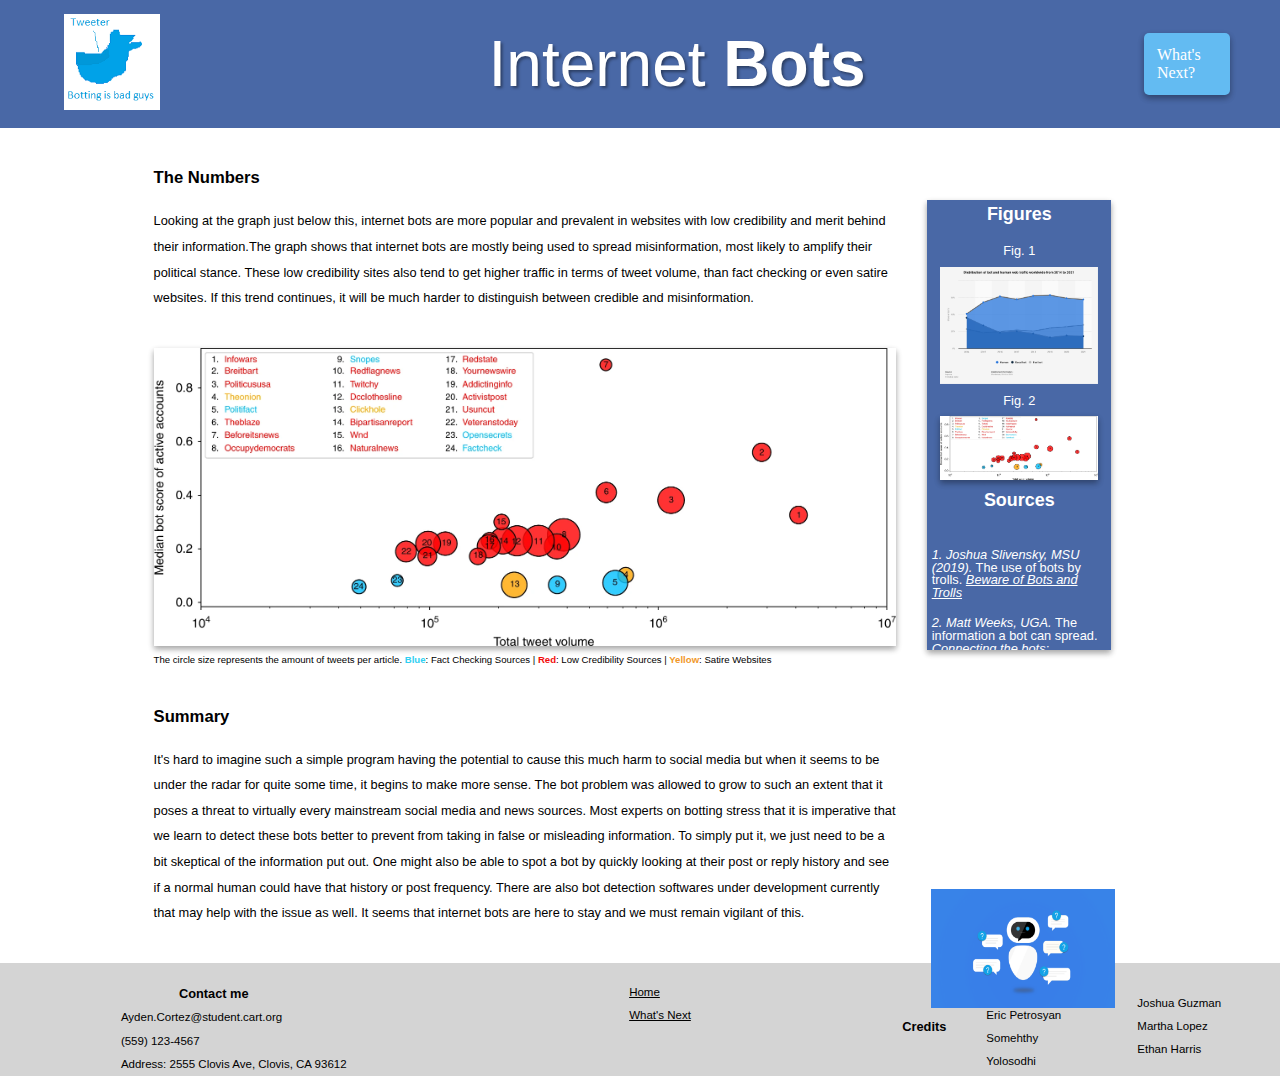
<file: next.html>
<!DOCTYPE html>
<html lang="en">
<head>
    <meta charset="UTF-8">
    <meta http-equiv="X-UA-Compatible" content="IE=edge">
    <meta name="viewport" content="width=device-width, initial-scale=1.0">
    <title>Next</title>
    <link rel="stylesheet" href="style.css">
    <link rel="icon" href="images/botting-logo.png">
</head>
<body>
    <header>
        <nav>
            <div class="navbar">
                <div class="icon">
                    <a href="index.html"> <img src="images/botting-logo.png" alt="logo"></a>
                </div>   
                <p class="bots">Internet <strong>Bots</strong></p>       
                <div class="nav-buttons">
                    <a href="next.html">
                        <div class="next-page">What's Next?</div>
                    </a>
                </div>                                       
                    
            </div>
        </nav>
    </header>
    <main>
        <section class="pageWrapper">
            <div class="numbers">
                <h2>The Numbers</h2>
                <p>Looking at the graph just below this, internet bots are more popular and prevalent in websites with low credibility and merit behind their information.The graph shows that internet bots are mostly being used to spread misinformation, most likely to amplify their political stance. These low credibility sites also tend to get higher traffic in terms of tweet volume, than fact checking or even satire websites. If this trend continues, it will be much harder to distinguish between credible and misinformation. </p>
            </div>
            <div class="graph2">
                <img class="figure2" src="images/figure-2.webp" alt="figure2">
                <p style="font-size: max(0.75vw, 6px);">The circle size represents the amount of tweets per article. <span style="color: #30CFF2;"><strong>Blue</strong></span>: Fact Checking Sources |<span style="color: #F20C0C;"><strong> Red</strong></span>: Low Credibility Sources |<span style="color: #f1982a;"><strong> Yellow</strong></span>: Satire Websites </p>
            </div>
                
            
            <div class="summary">
                <h2>Summary</h2>
                <p>It's hard to imagine such a simple program having the potential to cause this much harm to social media but when it seems to be under the radar for quite some time, it begins to make more sense. The bot problem was allowed to grow to such an extent that it poses a threat to virtually every mainstream social media and news sources. Most experts on botting stress that it is imperative that we learn to detect these bots better to prevent from taking in false or misleading information. To simply put it, we just need to be a bit skeptical of the information put out. One might also be able to spot a bot by quickly looking at their post or reply history and see if a normal human could have that history or post frequency. There are also bot detection softwares under development currently that may help with the issue as well. It seems that internet bots are here to stay and we must remain vigilant of this.
                </p>
            </div>
        </section>
        <section class="sidewrapper">
            <div class="sidebar">
                <h2>Figures</h2>
                <p style="margin-bottom: 5%;">Fig. 1</p>
                <a href="/images/figure1.PNG"><img src="images/figure1.PNG" alt="figure1"></a>
                <p style="margin-bottom: 5%;">Fig. 2</p>
                <a href="/images/figure-2.webp"><img class="figure2" src="images/figure-2.webp" alt="figure2"></a>
                <h2>Sources</h2>
                <div class="source1">
                    <p><em>1. Joshua Slivensky, MSU (2019).</em> The use of bots by trolls. <a href="https://tech.msu.edu/news/2019/10/beware-of-bots-and-trolls/"><em>Beware of Bots and Trolls</em></a></p>  
                </div>
                <div class="source2">
                    <p><em>2. Matt Weeks, UGA.</em> The information a bot can spread. <a href="https://news.uga.edu/bots-research-social-media/"><em>Connecting the bots: Researchers uncover invisible influence on social media</em></a></p>
                </div>
                <div class="source3">
                    <p><em>3. Chengcheng Shao, Giovanni Luca Ciampaglia, Onur Varol, Kai-Cheng Yang, Alessandro Flammini,  Filippo Menczer.</em> The magnitude of the botting problem supported by data and graphs. <a href="https://www.nature.com/articles/s41467-018-06930-7"><em>The spread of low-credibility content by social bots</em></a></p>
                </div>
            </div>
            <div class="bottom-sidebar">
                <img class="bot-pic-2" src="images/internet-bot-2.png" alt="bot-img1" style="margin-top: 45%;">
            </div>
        </section>
    </main>
    <footer>
        <div class="contact">
            <p><strong>Contact me</strong></p>
            <ul>
                <li>Ayden.Cortez@student.cart.org</li>
                <li>(559) 123-4567</li>
                <li>Address: 2555 Clovis Ave, Clovis, CA 93612</li>
            </ul>
        </div>
        <div class="pages">
            <ul>
                <li> 
                    <a href="index.html">Home</a>
                </li>
                <li>
                    <a href="next.html">What's Next</a>
                </li>
            </ul>
        </div>
        <div class="credits">
            <p><strong>Credits</strong></p>
            <div class="credits1">

                
                    <ul>
                        <li>Ayden Cortez</li>
                        <li>Eric Petrosyan</li>
                        <li>Somehthy Yolosodhi</li>
                    </ul>
            </div>
            <div class="credits2">
                <ul>
                    <li>Joshua Guzman</li>
                    <li>Martha Lopez</li>
                    <li>Ethan Harris</li>
                    <li></li>
                </ul>
            </div>
        </div>
    </footer>
</body>
</html>
</file>
<file: style.css>
* {
    margin: 0;
    box-sizing: border-box;
}

*::-webkit-scrollbar {
    width: 15px;
}

*::-webkit-scrollbar-track {
    background-color: transparent;
}

*::-webkit-scrollbar-thumb {
    background-color: #d3d3d3;
    border-radius: 20px;
}

*::-webkit-scrollbar-thumb:hover {
    background-color: #aeaeae;
}


body{
    background-color: #ffffff;
    background-image: url("https://www.transparenttextures.com/patterns/60-lines.png");

}

p, h1, h2{
    font-family:Arial, Helvetica, sans-serif;
}

main {
    display: flex;
    flex-direction: row;
    width:100%;
    height: 100%;
}


li {
    list-style: none;
}

h2 {
    margin-bottom:20px;
    font-size: max(1.3vw, 16px);
}

p {
    line-height: 200%;
    font-size: max(1vw, 10px)
}

.navbar {
    height: 5%;
    background: #4968A6;
    display: flex;
    justify-content: space-between;
    flex-direction: row;
    align-items: center;
}

.navbar p {
    font-size: 5vw;
    color: #ffffff;
    text-shadow: 2px 2px 3px rgba(0, 0, 0, 0.4);
    animation: fade-in 2s;
    position: relative;
}

@keyframes fade-in {
    0% {opacity: 0%;
        left: -0.5%;
    }
    100% {opacity: 100%;
        left: 0%;
    }
}
    
.icon {
    width: 7.5%;
    height: 100%;
    margin-left: 5%;
}

.icon img {
    height: 100%;
    width: 100%;
}

.nav-buttons a {
    text-decoration: none;
    margin-top: 10%;
}

.next-page {
    padding: 15%;
    background-color: #63BBF2;    
    font-size: max(1.2vw, 16px);
    border-radius: 5px;
    list-style: none;
    color: white;
    position: relative;
    right: min(150%, 50px);
    box-shadow: rgba(0, 0, 0, 0.16) 0px 3px 6px, rgba(0, 0, 0, 0.23) 0px 3px 6px;
}

.next-page:hover {
    background-color: white;
    color: #63BBF2;
    transition: all 0.2s ease-in;
}




.pageWrapper {
    width: 70%;
    display: flex;
    flex-direction: column;
    padding: 2% 0% 0% 12%;
}

.pageWrapper div {
    margin-bottom: 5%;
}

.sidewrapper {
    width: 30%;
    display:flex;
    flex-wrap:wrap;
    justify-content: center;
    padding: 2% 12% 0% 0%;
    
}

.botDefinition{
    font-size: 1vw;
    width: 100%;
}

.botDefinition h2 {
    margin-top: 2%;
}

.graph{
    display: flex;
    flex-direction: row;
    align-items: center;
    width: 100%;
}

.graph p{
    margin-right: 5%;
    width: 40%;
}
.graph img{
width: 60%;
box-shadow: rgba(0, 0, 0, 0.16) 0px 3px 6px, rgba(0, 0, 0, 0.23) 0px 3px 6px;
}


.threat {
    margin-bottom: 5%;
    font-size: 1vw;
    width: 100%;
}

.sidebar {
    display: flex;
    flex-direction: column;
    overflow: scroll;
    overflow-x: hidden;
    width: 80%;
    margin-left: 7%; 
    background-color:#4968A6;
    justify-content: flex-start;
    align-items: center;
    padding: 2%;
    margin-top: 20%;
    color: white;
    box-shadow: rgba(0, 0, 0, 0.16) 0px 3px 6px, rgba(0, 0, 0, 0.23) 0px 3px 6px;
    height: max(50vh, 100px);
    font-size: 0.8vw;
}

.sidebar img {
    width:90%;
    height:auto;
    z-index: 2;
    position: relative;
    left: 5%;
    margin-bottom: 5%;
}

.sidebar a img {
    width: 90%;
}

.sidebar p {
    line-height: 100%;
}

.sidebar h2 {
    font-size: max(1.4vw, 12px);
}

.sidebar a {
    color: white;
}

.sidebar [class^="source"] {
    margin-top: 10%;
    font-size: max(1vw, 7px)
}

.bottom-sidebar {
    position: relative;
    top: max(30px, 10px);
    display: flex;
    width: 80%;
    height: 25%;
    margin-left: 10%;

}

.bottom-sidebar img {
    width: 100%;
}

.button-one {
    display: flex;
    justify-content: center;
    align-items: center;
    text-align: center;
    width:100%;
}

.button-one a {
    background-color: #63BBF2;
    color: white;
    border-radius: 5px;
    padding:3%;
    text-decoration: none;
    font-size: max(1.2vw, 16px);
    box-shadow: rgba(0, 0, 0, 0.16) 0px 3px 6px, rgba(0, 0, 0, 0.23) 0px 3px 6px;
}

.button-one a:hover {
    background-color: white;
    color: #63BBF2;
    transition: all 0.2s ease-in;
}

/* Next page */

.numbers {
    /* margin-bottom: 5%; */
    font-size: 1vw;
}

.numbers h2 {
    margin-top: 2%;
}


.figure2 {
    box-shadow: rgba(0, 0, 0, 0.16) 0px 3px 6px, rgba(0, 0, 0, 0.23) 0px 3px 6px;
    width: 100%;
}


.summary {
    margin-bottom: 5%;
    font-size: 1vw;
}

.bot-pic-2 {
    position: relative;
    top: 35%;
}



footer {
    width: 100%;
    padding-top: 2vh;
    height: auto;
    background-color: #bfbfbfaa;
    display: flex;
    flex-direction: row;
    justify-content: center;
    font-family: Arial, Helvetica, sans-serif;
    line-height: max(200%, 0px);
    font-size: max(0.9vw, 5px);
}

footer div {
    height: 100%;
    width: 33.3%;
    display: flex;
    flex-direction: column;
    justify-content: center;
    align-items: center;
}

footer .credits {
    display: flex;
    flex-direction: row;
} 

footer div a {
    color: black;
    text-decoration: underline;
}
</file>
